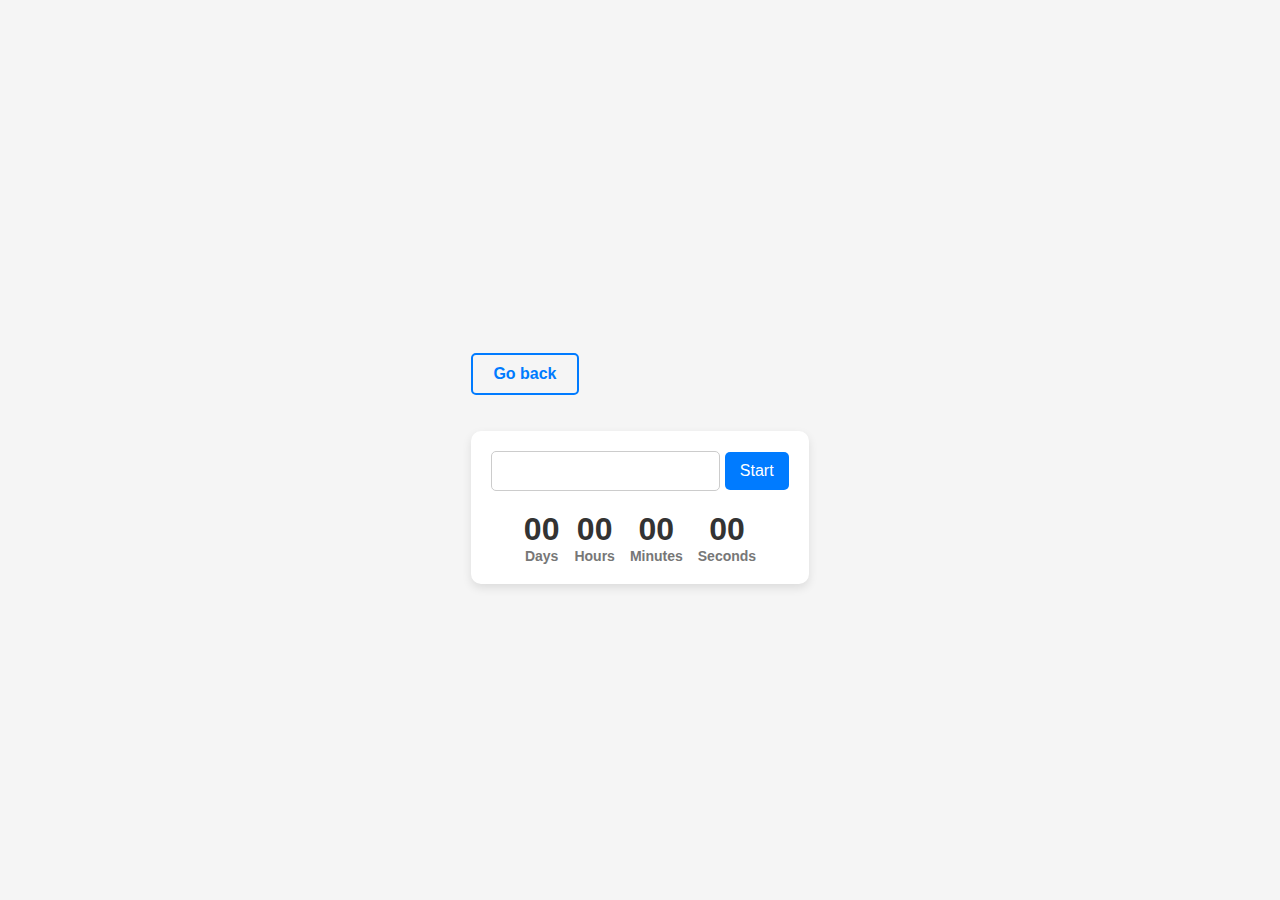
<file: src/1-timer.html>
<!DOCTYPE html>
<html lang="en">

<head>
  <meta charset="UTF-8" />
  <meta http-equiv="X-UA-Compatible" content="IE=edge" />
  <meta name="viewport" content="width=device-width, initial-scale=1.0" />
  <title>Timer</title>
  <link rel="stylesheet" href="./css/timer.css" />
</head>

<body>
  <main>
    <p><a class="navigation" href="./index.html">Go back</a></p>
    <!-- Інпут -->

    <div class="container">
      <div class="upper-wrapper">
        <input type="text" id="datetime-picker" />
        <button id="start-button" type="button" data-start>Start</button>
      </div>

      <div class="timer">
        <div class="field">
          <span class="value" data-days>00</span>
          <span class="label">Days</span>
        </div>
        <div class="field">
          <span class="value" data-hours>00</span>
          <span class="label">Hours</span>
        </div>
        <div class="field">
          <span class="value" data-minutes>00</span>
          <span class="label">Minutes</span>
        </div>
        <div class="field">
          <span class="value" data-seconds>00</span>
          <span class="label">Seconds</span>
        </div>
      </div>
    </div>
  </main>
  <script type="module" src="./js/1-timer.js"></script>
</body>

</html>
</file>
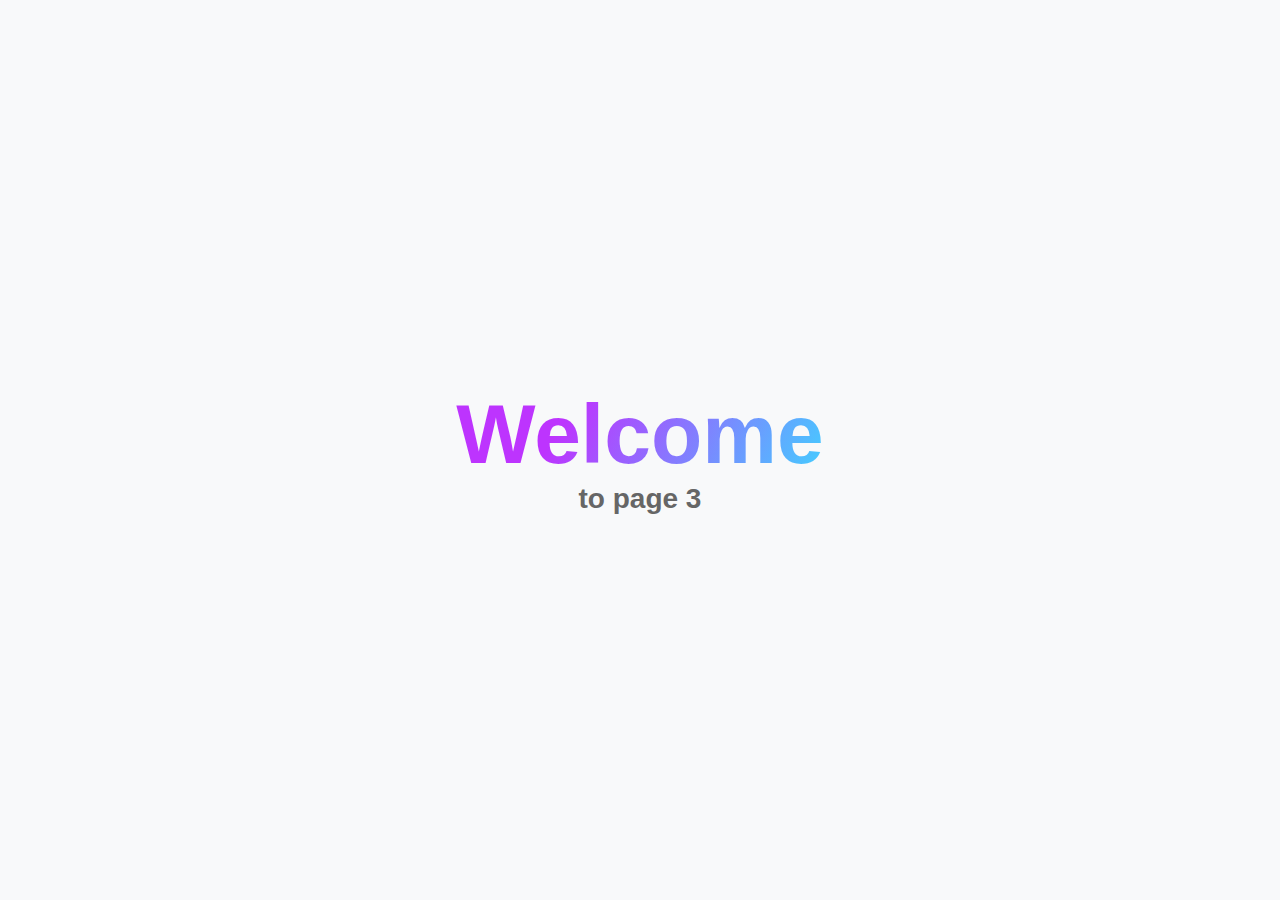
<file: src/page-3.html>
<!DOCTYPE html>
<html lang="en">
  <head>
    <meta charset="UTF-8" />
    <meta http-equiv="X-UA-Compatible" content="IE=edge" />
    <meta name="viewport" content="width=device-width, initial-scale=1.0" />
    <title>Page 3</title>
    <link rel="stylesheet" href="./css/styles.css" />
  </head>
  <body>
    <load
      src="./partials/header.html"
      icon-path="./img/sprite.svg#logo"
      highlight-curr="active"
    />

    <main>
      <div class="container">
        <h1 class="main-title">
          <span class="main-title-gradient">Welcome</span> to page 3
        </h1>
        <load src="./partials/back-link.html" />
      </div>
    </main>

    <load src="./partials/footer.html" />
  </body>
</html>
</file>
<file: src/css/timer.css>
body {
        font-family: Arial, sans-serif;
        background-color: #f5f5f5;
        display: flex;
        justify-content: center;
        align-items: center;
        height: 100vh;
        margin: 0;
}

.container {
        background: white;
        padding: 20px;
        border-radius: 10px;
        box-shadow: 0px 4px 10px rgba(0, 0, 0, 0.1);
        text-align: center;
}

.upper-wrapper {
        margin-bottom: 20px;
}

input {
        padding: 10px;
        font-size: 16px;
        border: 1px solid #ccc;
        border-radius: 5px;
}

button {
        padding: 10px 15px;
        font-size: 16px;
        background-color: #007bff;
        color: white;
        border: none;
        border-radius: 5px;
        cursor: pointer;
        transition: background 0.3s ease;
}

button:disabled {
        background-color: #ccc;
        cursor: not-allowed;
}

button:hover:not(:disabled) {
        background-color: #0056b3;
}

.timer {
        display: flex;
        justify-content: center;
        gap: 15px;
        font-size: 24px;
        font-weight: bold;
}

.field {
        display: flex;
        flex-direction: column;
        align-items: center;
}

.value {
        font-size: 32px;
        color: #333;
}

.label {
        font-size: 14px;
        color: #777;
}
.navigation {
        display: inline-block;
        margin: 20px auto;
        padding: 10px 20px;
        font-size: 16px;
        font-weight: bold;
        color: #007bff;
        background: transparent;
        border: 2px solid #007bff;
        border-radius: 5px;
        text-decoration: none;
        text-align: center;
        transition: all 0.3s ease;
}

.navigation:hover {
        background: #007bff;
        color: white;
}
</file>
<file: src/css/styles.css>
/**
  |============================
  | include css partials with
  | default @import url()
  |============================
*/
/* Common styles */
@import url('./reset.css');
@import url('./base.css');
@import url('./container.css');
@import url('./animations.css');

/* Sections style */
@import url('./header.css');
@import url('./vite-promo.css');
@import url('./badges.css');
@import url('./back-link.css');
@import url('./footer.css');
</file>
